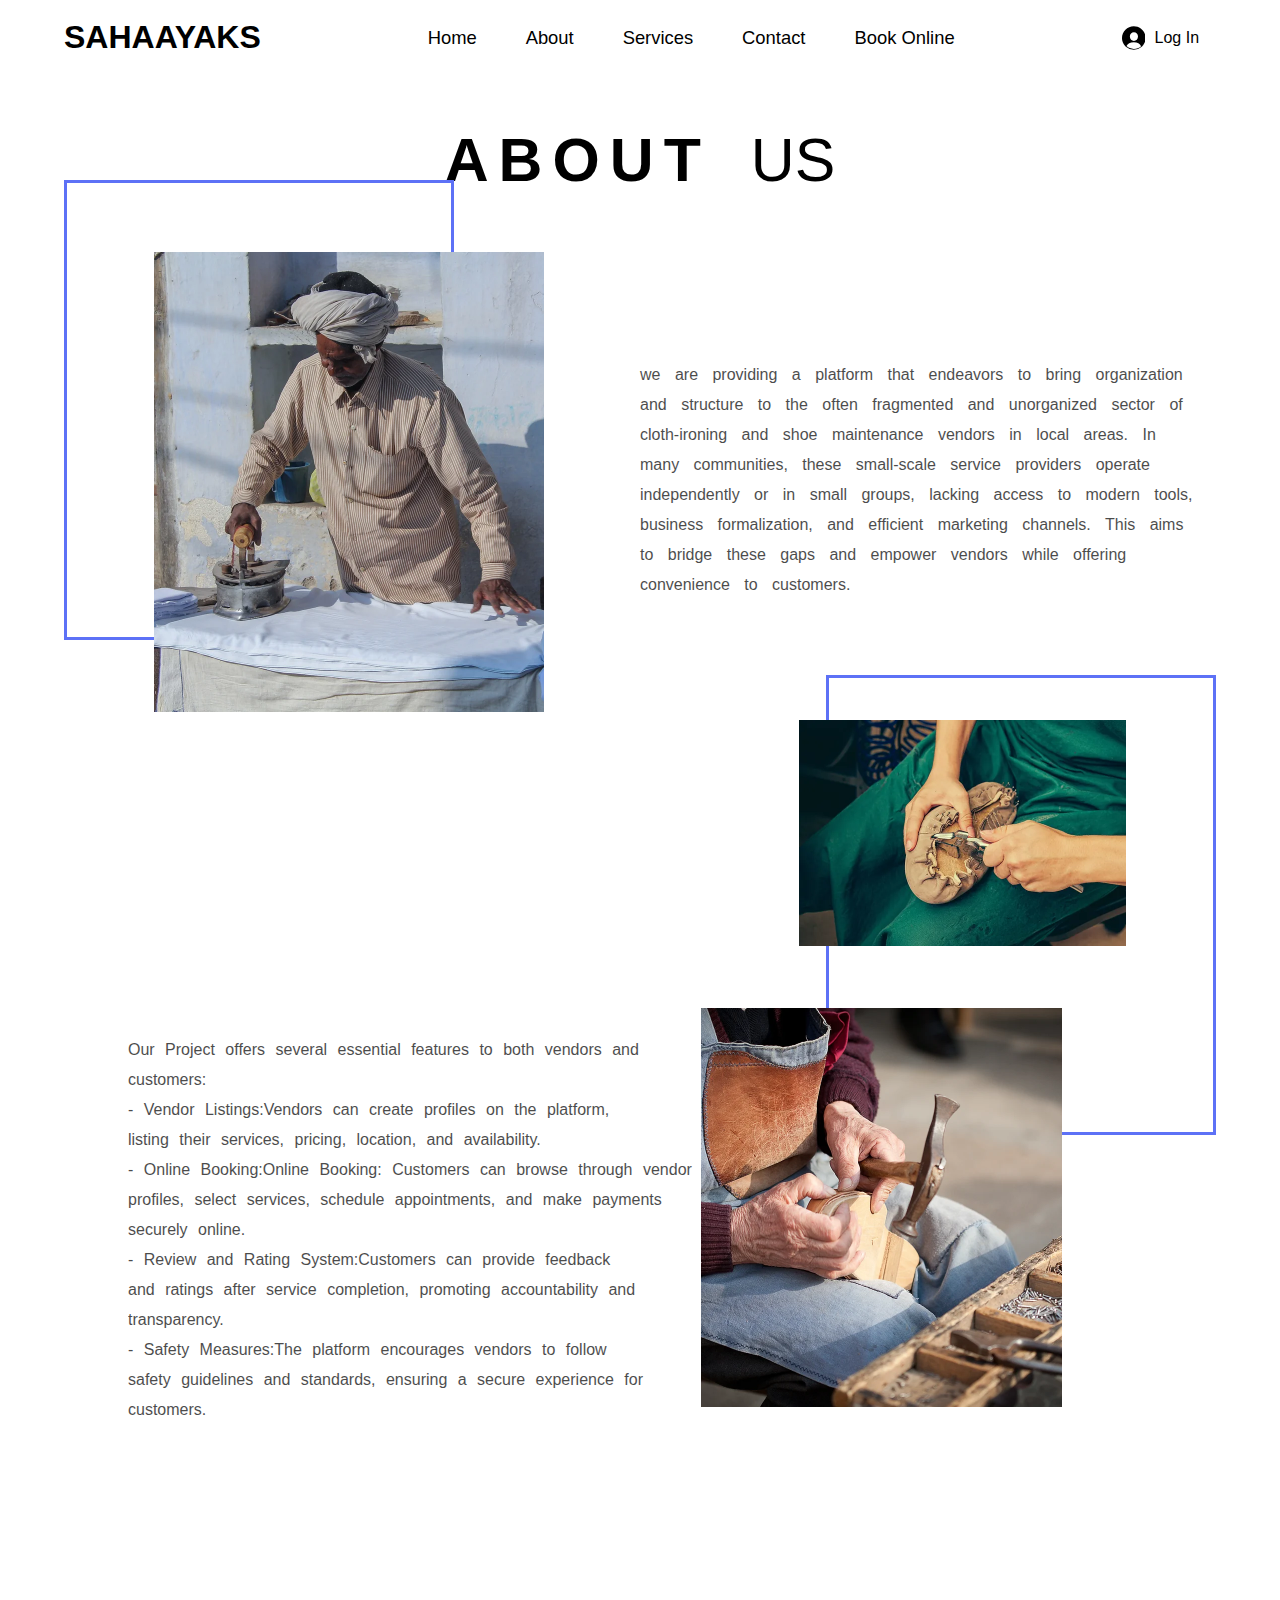
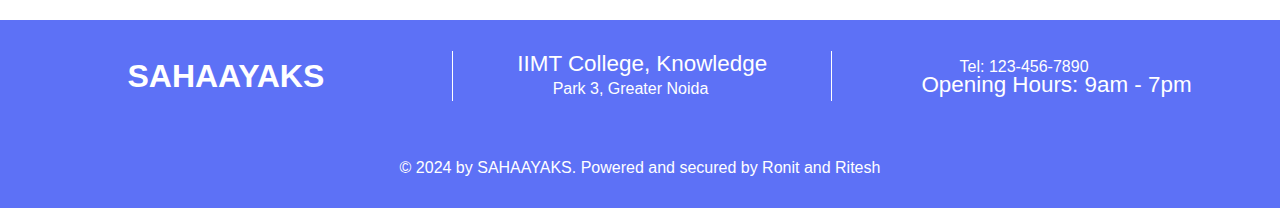
<file: About_Us.html>
<!DOCTYPE html>
<html lang="en">

<head>
    <meta charset="UTF-8">
    <meta name="viewport" content="width=device-width, initial-scale=1.0">
    <title>SAHAAYAKS - About Us</title>
    <link rel="stylesheet" href="About_Us.css">
</head>

<body>
    <div class="main">
        <div class="nav">
            <h1 >SAHAAYAKS</h1>
            <div class="navlink">
                <a href="index.html">Home</a>
                <a href="About_Us.html">About</a>
                <a href="#">Services</a>
                <a href="#">Contact</a>
                <a href="Book_Online.html">Book Online</a>
            </div>
            <div id="login">
                <svg data-bbox="0 0 50 50" data-type="shape" xmlns="http://www.w3.org/2000/svg" width="50" height="50" viewBox="0 0 50 50"><g><path d="M25 48.077c-5.924 0-11.31-2.252-15.396-5.921 2.254-5.362 7.492-8.267 15.373-8.267 7.889 0 13.139 3.044 15.408 8.418-4.084 3.659-9.471 5.77-15.385 5.77m.278-35.3c4.927 0 8.611 3.812 8.611 8.878 0 5.21-3.875 9.456-8.611 9.456s-8.611-4.246-8.611-9.456c0-5.066 3.684-8.878 8.611-8.878M25 0C11.193 0 0 11.193 0 25c0 .915.056 1.816.152 2.705.032.295.091.581.133.873.085.589.173 1.176.298 1.751.073.338.169.665.256.997.135.515.273 1.027.439 1.529.114.342.243.675.37 1.01.18.476.369.945.577 1.406.149.331.308.657.472.98.225.446.463.883.714 1.313.182.312.365.619.56.922.272.423.56.832.856 1.237.207.284.41.568.629.841.325.408.671.796 1.02 1.182.22.244.432.494.662.728.405.415.833.801 1.265 1.186.173.154.329.325.507.475l.004-.011A24.886 24.886 0 0 0 25 50a24.881 24.881 0 0 0 16.069-5.861.126.126 0 0 1 .003.01c.172-.144.324-.309.49-.458.442-.392.88-.787 1.293-1.209.228-.232.437-.479.655-.72.352-.389.701-.78 1.028-1.191.218-.272.421-.556.627-.838.297-.405.587-.816.859-1.24a26.104 26.104 0 0 0 1.748-3.216c.208-.461.398-.93.579-1.406.127-.336.256-.669.369-1.012.167-.502.305-1.014.44-1.53.087-.332.183-.659.256-.996.126-.576.214-1.164.299-1.754.042-.292.101-.577.133-.872.095-.89.152-1.791.152-2.707C50 11.193 38.807 0 25 0"></path></g></svg>
            <a href="#" >Log In</a>
            </div>
        </div>
        <div class="main_about">

        <div class="header_text">
            <h1 id="about">ABOUT</h1>
            <h1 id="us">US</h1>
        </div>
       
        <div class="main_content">
            <div class="control_mainContent">
                <div class="image_section">
                    <div id="border"></div>
                    <img src="press.jpg" alt="NoImage" id="press_img">
                </div>

                <div class="image_content">
                    <p>
                        we are providing a platform that endeavors to bring organization<br>
                        and structure to the often fragmented and unorganized sector of<br>
                        cloth-ironing and shoe maintenance vendors in local areas. In<br>
                        many communities, these small-scale service providers operate<br>
                        independently or in small groups, lacking access to modern tools,<br>
                        business formalization, and efficient marketing channels. This aims<br>
                        to bridge these gaps and empower vendors while offering<br>
                        convenience to customers.
                    </p>
                </div>
            </div>

            <div class="control_mainContent_2">
                <div class="image_content_2">
                    <p>
                        Our Project offers several essential features to both vendors and<br>
                        customers:<br>

                        - <b>Vendor Listings:</b>Vendors can create profiles on the platform,<br>
                        listing their services, pricing, location, and availability.<br>

                        - <b>Online Booking:</b>Online Booking: Customers can browse through vendor <br>
                        profiles, select services, schedule appointments, and make payments<br>
                        securely online.<br>

                        - <b>Review and Rating System:</b>Customers can provide feedback<br>
                        and ratings after service completion, promoting accountability and<br>
                        transparency.<br>

                        - <b>Safety Measures:</b>The platform encourages vendors to follow<br>
                        safety guidelines and standards, ensuring a secure experience for<br>
                        customers.
                    </p>
                </div>

                <div class="image_section_2">
                    <div class="border2"></div>
                    <img src="shoesWending.jpg" alt="NoImage" id="shoes_wending">
                    <img src="ShoesMaker.jpg" alt="NoImage" id="shoes_maker">
                </div>
            </div>

            <div class="footer">
                <div class="footer_logoName">
                    <h1>SAHAAYAKS</h1>
                </div>
    
                <div class="footer_details">
                    <p id="stretch">IIMT College, Knowledge</p>
                    <p>Park 3, Greater Noida</p>
                </div>
    
                <div class="footer_timing_data">
                    <p>Tel: 123-456-7890</p>
                    <p id="stretch">Opening Hours: 9am - 7pm</p>
                </div>
            </div>
    
            <div class="footer_content">
                <p>&copy; 2024 by SAHAAYAKS. Powered and secured by Ronit and Ritesh</p>
            </div>
        </div>
    </div>

    </div>
</body>

</html>
</file>
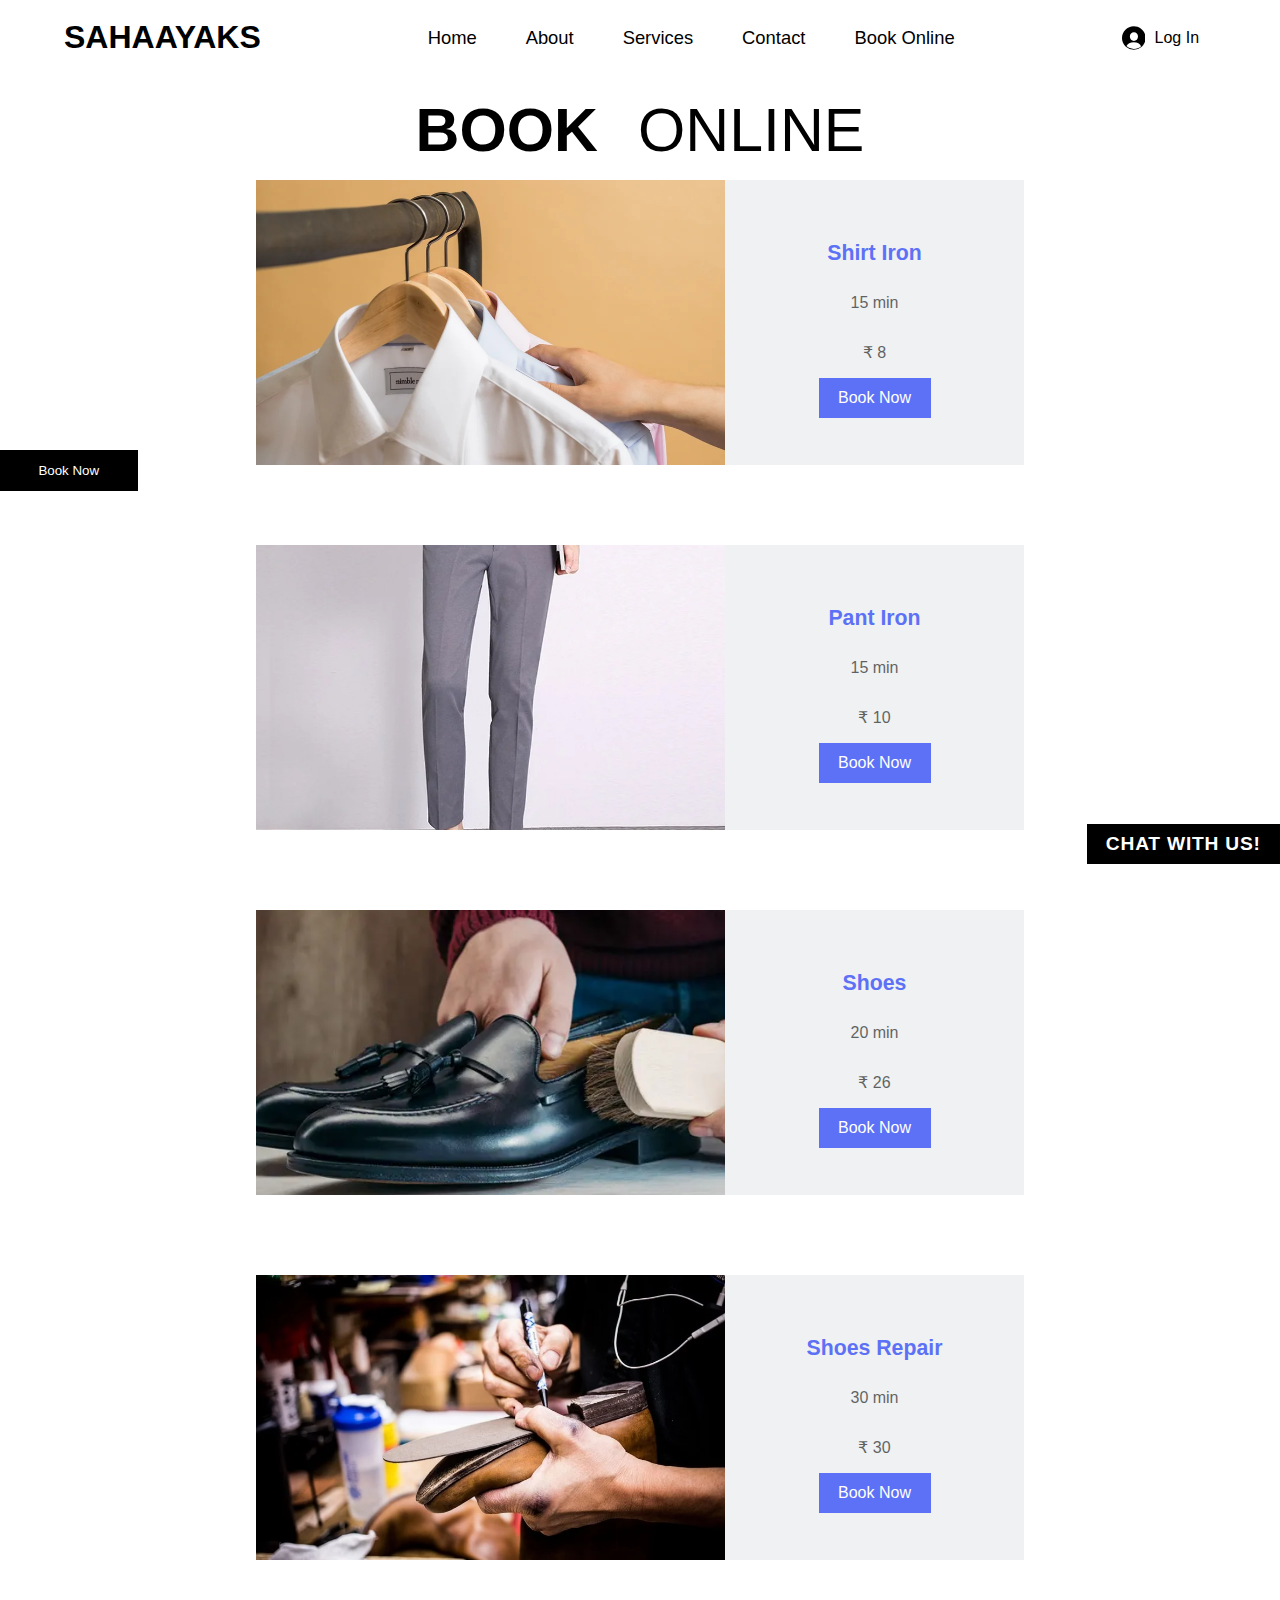
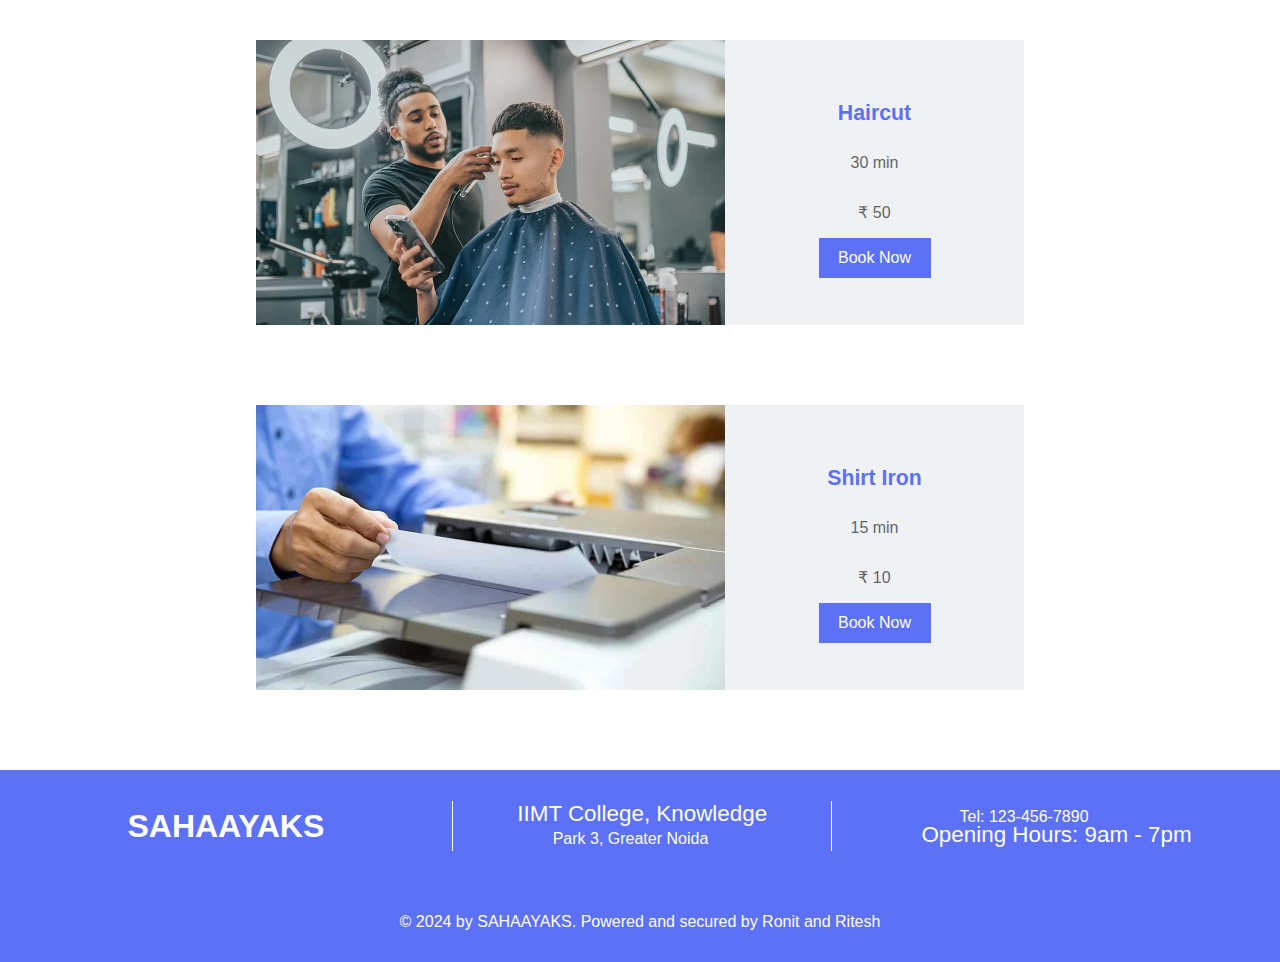
<file: Book_Online.html>
<!DOCTYPE html>
<html lang="en">
<head>
    <meta charset="UTF-8">
    <meta name="viewport" content="width=device-width, initial-scale=1.0">
    <title>Sahaayaks</title>
    <link rel="stylesheet" href="Book_Online.css">
</head>
<body>
    <div class="main">
        <div class="static_popUp">
            <button id="first_btn">Book Now</button>
            <button id="second_btn">CHAT WITH US!</button>
        </div>
        <div class="nav">
            <h1 >SAHAAYAKS</h1>
            <div class="navlink">
                <a href="index.html">Home</a>
                <a href="About_Us.html">About</a>
                <a href="#">Services</a>
                <a href="#">Contact</a>
                <a href="Book_Online.html">Book Online</a>
            </div>
            <div id="login">
                <svg data-bbox="0 0 50 50" data-type="shape" xmlns="http://www.w3.org/2000/svg" width="50" height="50" viewBox="0 0 50 50"><g><path d="M25 48.077c-5.924 0-11.31-2.252-15.396-5.921 2.254-5.362 7.492-8.267 15.373-8.267 7.889 0 13.139 3.044 15.408 8.418-4.084 3.659-9.471 5.77-15.385 5.77m.278-35.3c4.927 0 8.611 3.812 8.611 8.878 0 5.21-3.875 9.456-8.611 9.456s-8.611-4.246-8.611-9.456c0-5.066 3.684-8.878 8.611-8.878M25 0C11.193 0 0 11.193 0 25c0 .915.056 1.816.152 2.705.032.295.091.581.133.873.085.589.173 1.176.298 1.751.073.338.169.665.256.997.135.515.273 1.027.439 1.529.114.342.243.675.37 1.01.18.476.369.945.577 1.406.149.331.308.657.472.98.225.446.463.883.714 1.313.182.312.365.619.56.922.272.423.56.832.856 1.237.207.284.41.568.629.841.325.408.671.796 1.02 1.182.22.244.432.494.662.728.405.415.833.801 1.265 1.186.173.154.329.325.507.475l.004-.011A24.886 24.886 0 0 0 25 50a24.881 24.881 0 0 0 16.069-5.861.126.126 0 0 1 .003.01c.172-.144.324-.309.49-.458.442-.392.88-.787 1.293-1.209.228-.232.437-.479.655-.72.352-.389.701-.78 1.028-1.191.218-.272.421-.556.627-.838.297-.405.587-.816.859-1.24a26.104 26.104 0 0 0 1.748-3.216c.208-.461.398-.93.579-1.406.127-.336.256-.669.369-1.012.167-.502.305-1.014.44-1.53.087-.332.183-.659.256-.996.126-.576.214-1.164.299-1.754.042-.292.101-.577.133-.872.095-.89.152-1.791.152-2.707C50 11.193 38.807 0 25 0"></path></g></svg>
            <a href="#" >Log In</a>
            </div>
        </div>
        <div class="text_design">
            <h1 id="book">BOOK</h1>
            <h1 id="online">ONLINE</h1>
        </div>

        <div class="boxes">
            <div class="shirt">
                <div class="box_first">
                    <img src="shirt.jpg" alt="NoImage" id="shirt">
                </div>
                <div class="box_last">
                    <h1>Shirt Iron</h1>
                    <p>15 min</p>
                    <p>&#x20B9; 8</p>
                    <button>Book Now</button>
                </div>
            </div>

            <div class="shirt">
                <div class="box_first">
                    <img src="pent.jpg" alt="NoImage" id="shirt">
                </div>
                <div class="box_last">
                    <h1>Pant Iron</h1>
                    <p>15 min</p>
                    <p>&#x20B9; 10</p>
                    <button>Book Now</button>
                </div>
            </div>

            <div class="shirt">
                <div class="box_first">
                    <img src="shoes.jpg" alt="NoImage" id="shirt">
                </div>
                <div class="box_last">
                    <h1>Shoes</h1>
                    <p>20 min</p>
                    <p>&#x20B9; 26</p>
                    <button>Book Now</button>
                </div>
            </div>

            <div class="shirt">
                <div class="box_first">
                    <img src="shoes_repair.jpg" alt="NoImage" id="shirt">
                </div>
                <div class="box_last">
                    <h1>Shoes Repair</h1>
                    <p>30 min</p>
                    <p>&#x20B9; 30</p>
                    <button>Book Now</button>
                </div>
            </div>

            <div class="shirt">
                <div class="box_first">
                    <img src="hair_cut.jpg" alt="NoImage" id="shirt">
                </div>
                <div class="box_last">
                    <h1>Haircut</h1>
                    <p>30 min</p>
                    <p>&#x20B9; 50</p>
                    <button>Book Now</button>
                </div>
            </div>

            <div class="shirt">
                <div class="box_first">
                    <img src="printout.jpg" alt="NoImage" id="shirt">
                </div>
                <div class="box_last">
                    <h1>Shirt Iron</h1>
                    <p>15 min</p>
                    <p>&#x20B9; 10</p>
                    <button>Book Now</button>
                </div>
            </div>
        </div>

        <div class="footer">
            <div class="footer_logoName">
                <h1>SAHAAYAKS</h1>
            </div>

            <div class="footer_details">
                <p id="stretch">IIMT College, Knowledge</p>
                <p>Park 3, Greater Noida</p>
            </div>

            <div class="footer_timing_data">
                <p>Tel: 123-456-7890</p>
                <p id="stretch">Opening Hours: 9am - 7pm</p>
            </div>
        </div>

        <div class="footer_content">
            <p>&copy; 2024 by SAHAAYAKS. Powered and secured by Ronit and Ritesh</p>
        </div>
    </div>
</body>
</html>
</file>
<file: About_Us.css>
* {
    margin: 0%;
    padding: 0%;
    box-sizing: border-box;
    font-family: 'Segoe UI', Tahoma, Geneva, Verdana, sans-serif;
}

html body {
    height: 100%;
    width: 100%;
}

/* designing start */

.header_text {
    display: flex;
    align-items: center;
    justify-content: center;
    height: 10rem;
    width: 100%;
    /* background-color: aquamarine; */
    gap: 40px;
}
.nav{
    width: 100%;
    height: auto;
    background-color: #fff;
    display: flex;
    justify-content: space-between;
    align-items: center;
    padding: 1% 5%;
    position: fixed;
    z-index: 999;
}
.nav a{
    color: #000;
    text-decoration: none;
    transition: .5s;
}
.nav a:hover{
    color: rgb(93, 113, 246);
}
.navlink{
    width: 50%;
    display: flex;
    justify-content: space-around;
    text-decoration: none;
    font-size: 115%;
}
.nav svg{
    width: 25%;
}
#login{
    display: flex;
    align-items: center;
}
#login a{
    padding-left: 10%;
}

.main_about{
    padding-top: 80px;
}
#about {
    font-size: 3.8rem;
    letter-spacing: 10px;
}

#us {
    font-size: 3.8rem;
    font-weight: 100;
}

#press_img {
    width: 390px;
    height: 460px;
    object-fit: cover;
    position: absolute;
    top: 28%;
    left: 12%;
}

/*  */

.control_mainContent {
    width: 80%;
    height: 50%;
    display: flex;
    align-items: center;
    justify-content: center;
    margin-left: 10%;
}

#border {
    width: 390px;
    height: 460px;
    border: 3px solid rgb(93, 113, 246);
    /* z-index: 99; */
    position: absolute;
    left: 5%;
    top: 20%;
}

.image_content p {
    font-weight: 100;
    position: absolute;
    left: 50%;
    top: 40%;
    line-height: 30px;
    word-spacing: 10px;
    opacity: .7;
}


/* second part */

.border2 {
    width: 390px;
    height: 460px;
    border: 3px solid rgb(93, 113, 246);
    position: absolute;
    right: 5%;
    top: 75%;
}

#shoes_wending {
    width: 327px;
    height: 226px;
    object-fit: cover;
    position: absolute;
    right: 12%;
    top: 80%;
}

#shoes_maker {
    width: 361px;
    height: 399px;
    object-fit: cover;
    position: absolute;
    right: 17%;
    top: 112%;
}

.image_content_2 p{
    font-weight: 100;
    opacity: .7;
    position: absolute;
    top: 115%;
    left: 10%;
    line-height: 30px;
    word-spacing: 6px;
}

/* footer content */

.footer{
    height: 7rem;
    width: 100%;
    background-color: rgb(93, 113, 246);
    color: white;
    display: flex;
    align-items: center;
    justify-content: space-evenly;
    position: absolute;
    top: 180%;
}

.footer_details{
    line-height: 25px;
    border-left: 1px solid white;
    border-right: 1px solid white;
    padding: 0 100px;
}

.footer_details p{
    font-weight: 100;
}

.footer_timing_data p{
    font-weight: 100;
}

#stretch{
    transform: scale(1.4, 1.4);
}

.footer_content{
    width: 100%;
    height: 5rem;
    background-color: rgb(93, 113, 246);
    color: white;
    font-weight: 100;
    display: flex;
    align-items: center;
    justify-content: center;
    position: absolute;
    top: 192%;
}
</file>
<file: Book_Online.css>
*{
    margin: 0%;
    padding: 0%;
    box-sizing: border-box;
    font-family: 'Segoe UI', Tahoma, Geneva, Verdana, sans-serif;
    scroll-behavior: smooth;
}

html body{
    height: 100%;
    width: 100%;
}


#first_btn{
    padding: 1% 3%;
    position: fixed;
    top: 50%;
    border: none;
    background: #000;
    color: #fff;
    cursor: pointer;
    z-index: 7777;
    transition: .5s;
}
#first_btn:hover{
    background-color: rgb(93, 113, 246);
}
#second_btn{
    padding: .7% 1.5%;
    position: fixed;
    bottom: 4%;
    right: 0;
    border: none;
    background: #000;
    color: #fff;
    cursor: pointer;
    transition: .5s;
    font-weight: 900;
    font-size: 120%;
    z-index: 7777;
    letter-spacing: .05rem;
}
.nav{
    width: 100%;
    height: auto;
    background-color: #fff;
    display: flex;
    justify-content: space-between;
    align-items: center;
    padding: 1% 5%;
    position: fixed;
    z-index: 9999;
}
.nav a{
    color: #000;
    text-decoration: none;
    transition: .5s;
}
.nav a:hover{
    color: rgb(93, 113, 246);
}
.navlink{
    width: 50%;
    display: flex;
    justify-content: space-around;
    text-decoration: none;
    font-size: 115%;
}
.nav svg{
    width: 25%;
}
#login{
    display: flex;
    align-items: center;
}
#login a{
    padding-left: 10%;
}


.text_design{
    height: 20vh;
    width: 100%;
    display: flex;
    align-items: center;
    justify-content: center;
    gap: 40px;
    /* margin-top: 80px; */
    padding-top: 80px;
    /* background-color: bisque; */
}

.text_design #book{
    font-size: 3.8rem;
}

.text_design #online{
    font-size: 3.8rem;
    font-weight: 100;
}

/* image block */

.shirt{
    margin-left: 20%;
    display: flex;
    height: 285px;
    width: 60%;
    background-color: rgb(239, 241, 242);
    margin-bottom: 80px;
}

#shirt{
    width: 469px;
    height: 285px;
    object-fit: cover;
    object-position: 50% 50%;
}

#shirt:hover{
    filter: brightness(70%);
    transition: all ease .5s;
}

.box_last{
    height: 285px;
    width: 400px;
    display: flex;
    flex-direction: column;
    align-items: center;
    justify-content: center;
    line-height: 50px;
}

.box_last h1{
    font-size: 1.33rem;
    color: rgb(93, 113, 246);
    text-align: center;
}

.box_last h1:hover{
    opacity: .7;
    cursor: pointer;
}

.box_last p{
    text-align: center;
    font-weight: 100;
    opacity: .6;
}

.box_last button{
    width: 7rem;
    height: 2.5rem;
    font-size: 16px;
    line-height: 1.6rem;
    background-color: rgb(93, 113, 246);
    border: none;
    cursor: pointer;
    color: white;
    opacity: 1;
    font-weight: 100;
}

.box_last button:hover{
    opacity: .7;
}

/* footer design */

.footer{
    height: 7rem;
    width: 100%;
    background-color: rgb(93, 113, 246);
    color: white;
    display: flex;
    align-items: center;
    justify-content: space-evenly;
}

.footer_details{
    line-height: 25px;
    border-left: 1px solid white;
    border-right: 1px solid white;
    padding: 0 100px;
}
    
.footer_details p{
    font-weight: 100;
}

.footer_timing_data p{
    font-weight: 100;
}

#stretch{
    transform: scale(1.4, 1.4);
}

.footer_content{
    width: 100%;
    height: 5rem;
    background-color: rgb(93, 113, 246);
    color: white;
    font-weight: 100;
    display: flex;
    align-items: center;
    justify-content: center;
}
</file>
